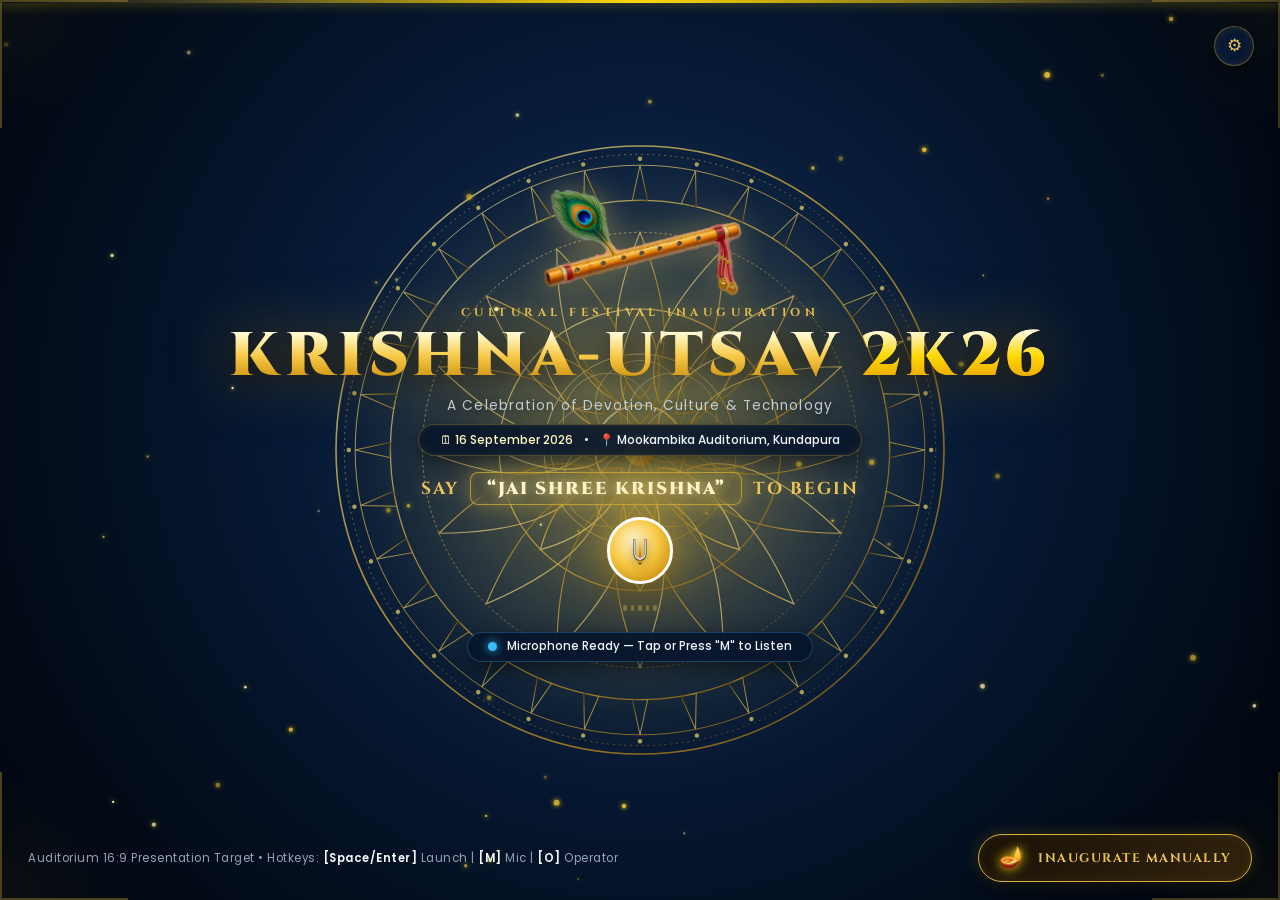
<file: index.html>
<!DOCTYPE html>
<html lang="en">
<head>
  <meta charset="UTF-8">
  <meta http-equiv="refresh" content="0; url='./HTML and CSS/index.html'">
  <title>Redirecting to KRISHNA-UTSAV 2K26...</title>
  <script>
    window.location.replace('./HTML and CSS/index.html');
  </script>
</head>
<body style="background-color: #030b18; color: #f1f5f9; font-family: 'Poppins', sans-serif; display: flex; align-items: center; justify-content: center; height: 100vh; margin: 0;">
  <p style="font-weight: 600;">Entering KRISHNA-UTSAV 2K26 Inauguration... <a href="./HTML and CSS/index.html" style="color: #ecc558;">Click here if not redirected</a>.</p>
</body>
</html>
</file>
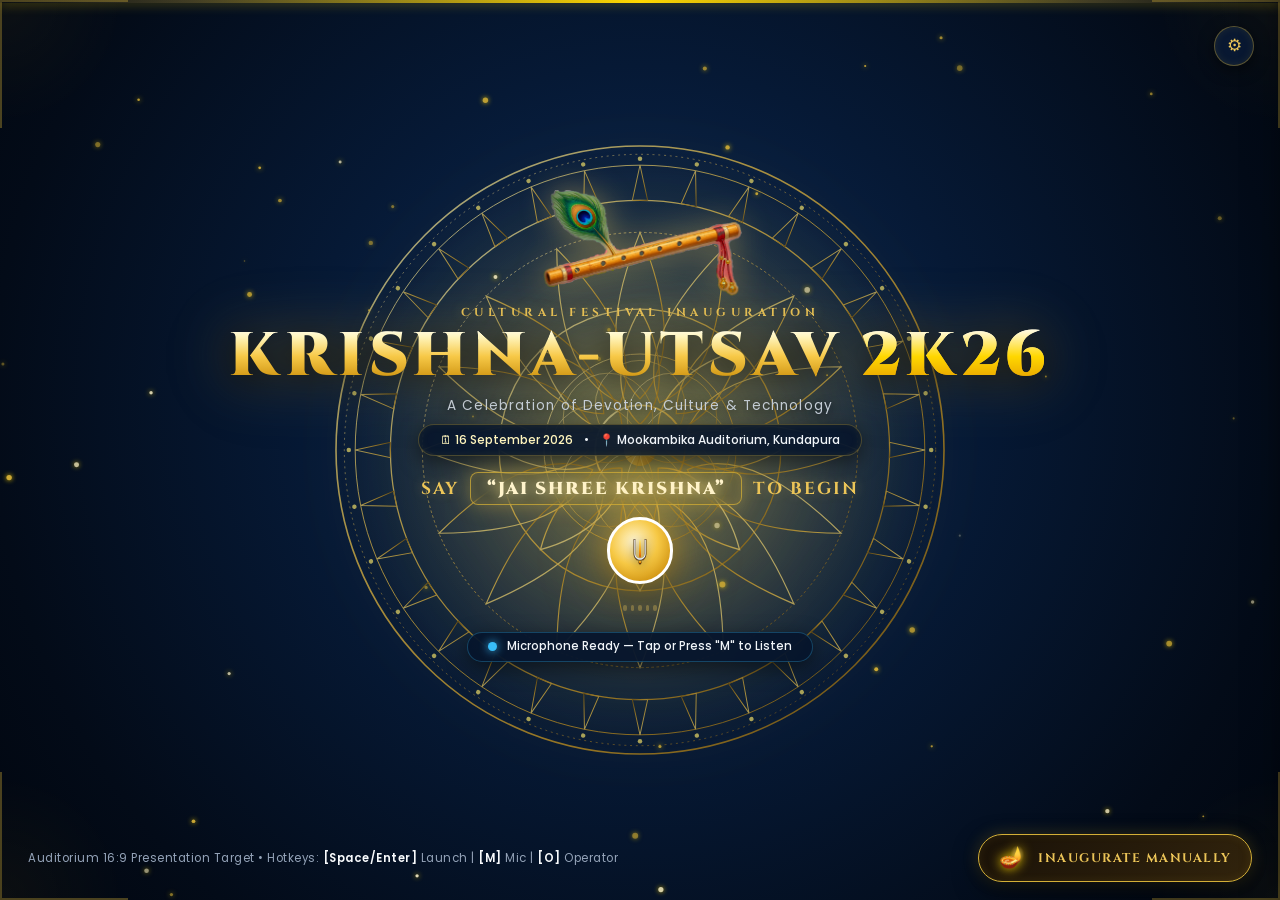
<file: HTML and CSS/index.html>
<!DOCTYPE html>
<html lang="en">
<head>
  <meta charset="UTF-8">
  <meta name="viewport" content="width=device-width, initial-scale=1.0">
  <title>KRISHNA-UTSAV 2K26 — Cinematic Inauguration | Dr. B.B. Hegde College</title>
  <meta name="description" content="Cinematic Inauguration and Sacred Gateway for Krishna-Utsav 2K26 at Dr. B.B. Hegde First Grade College, Kundapura.">
  
  <!-- Preconnect and Load Google Fonts: Cinzel & Poppins -->
  <link rel="preconnect" href="https://fonts.googleapis.com">
  <link rel="preconnect" href="https://fonts.gstatic.com" crossorigin>
  <link href="https://fonts.googleapis.com/css2?family=Cinzel+Decorative:wght@700;900&family=Cinzel:wght@400;600;700;800;900&family=Poppins:wght@300;400;500;600;700;800&display=swap" rel="stylesheet">
  
  <!-- Master Stylesheet -->
  <link rel="stylesheet" href="./style.css?v=bouncy2026">
  <link rel="icon" href="../Image and Audio/images/peacock_feather.png" type="image/png">
</head>
<body>

  <!-- Fullscreen 16:9 Stage Area -->
  <main class="stage-wrapper" id="launch-stage">
    
    <!-- Canvas for Floating Gold Stardust & Divine Burst Particles -->
    <canvas id="particle-canvas"></canvas>

    <!-- Corner Vedic Ornaments -->
    <div class="corner-ornament top-left" aria-hidden="true"></div>
    <div class="corner-ornament top-right" aria-hidden="true"></div>
    <div class="corner-ornament bottom-left" aria-hidden="true"></div>
    <div class="corner-ornament bottom-right" aria-hidden="true"></div>

    <!-- Background Divine Rotating Mandala & Radiant Aura -->
    <div class="mandala-backdrop" aria-hidden="true">
      <img src="../Image and Audio/images/sacred_mandala.svg" alt="Sacred Mandala" class="mandala-img">
    </div>
    <div class="divine-aura-ring" aria-hidden="true"></div>

    <!-- Discreet Floating Operator Toggle Button (Top Right) -->
    <div class="top-operator-wrapper">
      <button class="btn-icon-subtle" id="btn-toggle-operator" title="Auditorium Rehearsal / Operator Controls (Key: O)" aria-label="Open Rehearsal Controls">
        ⚙
      </button>
    </div>

    <!-- ================================================================
         Center Stage: Ceremony Identity & Activation Core
         ================================================================ -->
    <section class="stage-center">
      <!-- Divine Flute Graphic Motif -->
      <img src="../Image and Audio/images/krishna_flute.png" alt="Sri Krishna Flute" class="hero-flute-motif">

      <p class="event-supertitle">CULTURAL FESTIVAL INAUGURATION</p>
      <h1 class="event-main-title">KRISHNA-UTSAV <span class="gold-accent">2K26</span></h1>
      <p class="event-tagline">A Celebration of Devotion, Culture &amp; Technology</p>

      <div class="event-venue-bar">
        <span>🗓 16 September 2026</span>
        <span>•</span>
        <span>📍 Mookambika Auditorium, Kundapura</span>
      </div>

      <!-- Ceremonial Activation Trigger Zone -->
      <div class="activation-section">
        <div class="sacred-phrase-prompt">
          <span class="prompt-text">SAY</span>
          <span class="quote">“JAI SHREE KRISHNA”</span>
          <span class="prompt-text">TO BEGIN</span>
        </div>

        <!-- Central Microphone Orb Trigger -->
        <div class="mic-orb-wrapper">
          <div class="mic-pulse-ring" aria-hidden="true"></div>
          <button class="btn-mic-orb" id="btn-mic-toggle" aria-label="Activate voice recognition or listen">
            <img src="../Image and Audio/images/krishna_tilak.svg" alt="Sri Krishna Tilak" class="tilak-orb-icon">
          </button>
        </div>

        <!-- Real-time Sound Waveform Visualizer -->
        <div class="waveform-container" id="mic-waveform" aria-hidden="true">
          <span class="wave-bar"></span>
          <span class="wave-bar"></span>
          <span class="wave-bar"></span>
          <span class="wave-bar"></span>
          <span class="wave-bar"></span>
        </div>

        <!-- Dynamic Status Indicator Pill -->
        <div class="status-pill status-idle" id="mic-status-pill">
          <span class="status-dot"></span>
          <span id="mic-status-label">Microphone Ready — Tap or Press "M" to Listen</span>
        </div>
      </div>
    </section>

    <!-- ================================================================
         Footer: Stage Reliability & Operator Manual Fallback
         ================================================================ -->
    <footer class="stage-footer">
      <div class="footer-auxiliary">
        <span>Auditorium 16:9 Presentation Target</span>
        <span>•</span>
        <span>Hotkeys: <strong>[Space/Enter]</strong> Launch | <strong>[M]</strong> Mic | <strong>[O]</strong> Operator</span>
      </div>

      <!-- Discreet Manual Inauguration Button for Live Event Safety -->
      <button class="btn-manual-ceremonial" id="btn-manual-launch" aria-label="Inaugurate festival manually without voice recognition">
        <span class="diya-icon">🪔</span>
        <span>INAUGURATE MANUALLY</span>
      </button>
    </footer>

    <!-- ================================================================
         Celebration Awakening & Sacred Reveal Screen Overlay
         ================================================================ -->
    <section id="celebration-reveal-overlay" aria-live="polite">
      <div class="reveal-content-card">
        <h2 class="sacred-phrase-large" id="sacred-phrase-display">
          JAI SHREE KRISHNA
        </h2>
        <div class="event-identity-large" id="event-identity-display">
          <h3 class="celebration-title">KRISHNA-UTSAV <span class="gold-accent">2K26</span></h3>
          <p class="celebration-subtitle">✦ The Celebration Begins ✦</p>
        </div>
      </div>
    </section>

    <!-- Full-screen Portal Light Curtain for Seamless Transition -->
    <div id="portal-curtain" aria-hidden="true">
      <img src="../Image and Audio/images/sacred_mandala.svg" alt="Loading Portal" class="portal-loading-mandala">
      <div id="portal-status-text">Entering Krishna-Utsav Portal...</div>
    </div>

  </main>

  <!-- ================================================================
       Operator Drawer: Rehearsal & Live Stage Control Center
       ================================================================ -->
  <aside class="operator-drawer" id="operator-drawer" aria-label="Stage Operator Panel">
    <div class="operator-drawer-header">
      <span class="operator-title">AV Operator Panel</span>
      <button class="btn-close-drawer" id="btn-close-operator" aria-label="Close Operator Drawer">✕</button>
    </div>

    <!-- Trigger Testing -->
    <div class="operator-section">
      <label class="operator-label">Live Event Simulation</label>
      <button class="operator-btn" id="btn-simulate-voice">⚡ Simulate "Jai Shree Krishna"</button>
      <button class="operator-btn" id="btn-test-krishna-voice">🗣️ Test Little Krishna Welcome (Kannada)</button>
      <button class="operator-btn" id="btn-test-audio">🎵 Test Devotional Flute / Sound</button>
      <button class="operator-btn" id="btn-reset-state" style="background: rgba(201, 24, 43, 0.25); border-color: #c9182b;">🔄 Rehearsal Reset (Key: R)</button>
    </div>

    <!-- Audio Master Controls -->
    <div class="operator-section">
      <label class="operator-label">Auditorium Audio Level</label>
      <input type="range" id="operator-volume-slider" min="0" max="1" step="0.05" value="0.85" style="width: 100%; margin-bottom: 0.6rem;">
      <button class="operator-btn" id="btn-toggle-mute">🔊 Mute Sound</button>
    </div>

    <!-- Little Krishna Character Tone Control -->
    <div class="operator-section">
      <label class="operator-label">Little Krishna Voice Tone: <span id="label-krishna-pitch" style="color: #ffd700;">1.00x (Natural Voice)</span></label>
      <input type="range" id="operator-pitch-slider" min="0.85" max="1.55" step="0.02" value="1.00" style="width: 100%; margin-bottom: 0.6rem;">
    </div>

    <!-- Portal Destination Configuration -->
    <div class="operator-section">
      <label class="operator-label">Portal Destination URL</label>
      <input type="text" class="operator-input" id="input-portal-url" value="./portal_showcase.html">
      <small style="color: #a0b2cc; font-size: 0.75rem;">Configurable target link to transition into after inauguration.</small>
    </div>

    <!-- Hotkey Legend -->
    <div class="operator-section">
      <label class="operator-label">Auditorium Hotkeys</label>
      <div class="hotkey-badge-list">
        <div class="hotkey-row"><span>Ceremonial Launch:</span> <span class="badge-key">Space / Enter</span></div>
        <div class="hotkey-row"><span>Microphone Toggle:</span> <span class="badge-key">M</span></div>
        <div class="hotkey-row"><span>Operator Drawer:</span> <span class="badge-key">O</span></div>
        <div class="hotkey-row"><span>Dry-Run Reset:</span> <span class="badge-key">R</span></div>
      </div>
    </div>
  </aside>

  <!-- ES6+ Module Controller -->
  <script type="module" src="../Java Script/launch.js?v=kannada2026"></script>
</body>
</html>
</file>
<file: HTML and CSS/style.css>
/* ==========================================================================
   KRISHNA-UTSAV 2K26 — CINEMATIC LAUNCH WEBSITE
   Color Theme: Deep Cosmic Midnight Navy, Radiant Temple Gold & Celestial Starlight
   Exact Visual Replica of Official Auditorium Launch Stage
   ========================================================================== */

:root {
  /* Cosmic Midnight & Celestial Navy Palette */
  --bg-color: #030b18;          /* Deepest Obsidian Midnight Blue */
  --bg-space-dark: #01060f;     /* Outer Space Void */
  --bg-space-radial: #0a254d;   /* Celestial Indigo Center Glow */
  --primary: #030b18;
  --primary-light: #0d2a54;
  --primary-glow: #153e78;

  /* Devotional Metallic Gold Tones */
  --gold-primary: #ecc558;      /* Primary Golden Accent */
  --gold-bright: #ffd700;       /* Luminous Pure Gold */
  --gold-light: #fff5bd;        /* Champagne White-Gold Highlight */
  --gold-deep: #b8860b;         /* Deep Burnished Temple Gold */
  --gold-shadow: #8a5e04;       /* Antique Gold Shadow */
  --secondary: #d4af37;         /* Sacred Gold Token */

  /* Typography & Interface Tones */
  --text-white: #ffffff;
  --text-light: #f1f5f9;        /* Soft Starlight White */
  --text-muted: #94a3b8;        /* Silvery Slate */
  --text-subtle: #64748b;

  /* Glassmorphic & Aura Tokens */
  --glass-dark-bg: rgba(4, 18, 38, 0.82);
  --glass-dark-pill: rgba(5, 20, 44, 0.88);
  --glass-border-gold: rgba(212, 175, 55, 0.32);
  --glass-border-glow: rgba(255, 215, 0, 0.65);
  --glass-shadow: 0 10px 30px rgba(0, 0, 0, 0.6), inset 0 0 12px rgba(212, 175, 55, 0.06);

  /* Typography Families */
  --font-serif: 'Cinzel', Georgia, serif;
  --font-sans: 'Poppins', -apple-system, BlinkMacSystemFont, sans-serif;
  
  --transition-smooth: all 0.35s cubic-bezier(0.16, 1, 0.3, 1);
}

/* ==========================================================================
   Base & Reset
   ========================================================================== */
*, *::before, *::after {
  box-sizing: border-box;
  margin: 0;
  padding: 0;
}

html, body {
  width: 100%;
  height: 100%;
  overflow: hidden;
  background-color: var(--bg-color);
  font-family: var(--font-sans);
  color: var(--text-light);
  user-select: none;
  -webkit-font-smoothing: antialiased;
}

/* 16:9 Presentation Stage Wrapper */
.stage-wrapper {
  position: relative;
  width: 100vw;
  height: 100vh;
  display: flex;
  flex-direction: column;
  justify-content: space-between;
  align-items: center;
  background: radial-gradient(circle at 50% 45%, #0c2b57 0%, #061935 42%, #030b18 80%, #01060f 100%);
  padding: clamp(0.75rem, 1.4vw, 1.4rem) clamp(1.2rem, 2.2vw, 2.4rem);
  z-index: 1;
  overflow: hidden;
}

/* Golden Starlight Beam at Top Edge */
.stage-wrapper::before {
  content: '';
  position: absolute;
  top: 0;
  left: 0;
  width: 100%;
  height: 2.5px;
  background: linear-gradient(90deg, transparent 0%, rgba(212, 175, 55, 0.3) 15%, #ffd700 50%, rgba(212, 175, 55, 0.3) 85%, transparent 100%);
  box-shadow: 0 0 12px rgba(255, 215, 0, 0.6);
  z-index: 20;
}

/* Starfield & Golden Particle Canvas */
#particle-canvas {
  position: absolute;
  top: 0;
  left: 0;
  width: 100%;
  height: 100%;
  pointer-events: none;
  z-index: 2;
}

/* Corner Vedic Ornaments with Golden Glow */
.corner-ornament {
  position: absolute;
  width: clamp(80px, 10vw, 150px);
  height: clamp(80px, 10vw, 150px);
  pointer-events: none;
  opacity: 0.35;
  z-index: 3;
}
.corner-ornament.top-left {
  top: 0;
  left: 0;
  border-top: 2px solid var(--secondary);
  border-left: 2px solid var(--secondary);
  background: radial-gradient(circle at 0% 0%, rgba(212, 175, 55, 0.15) 0%, transparent 70%);
}
.corner-ornament.top-right {
  top: 0;
  right: 0;
  border-top: 2px solid var(--secondary);
  border-right: 2px solid var(--secondary);
  background: radial-gradient(circle at 100% 0%, rgba(212, 175, 55, 0.15) 0%, transparent 70%);
}
.corner-ornament.bottom-left {
  bottom: 0;
  left: 0;
  border-bottom: 2px solid var(--secondary);
  border-left: 2px solid var(--secondary);
  background: radial-gradient(circle at 0% 100%, rgba(212, 175, 55, 0.15) 0%, transparent 70%);
}
.corner-ornament.bottom-right {
  bottom: 0;
  right: 0;
  border-bottom: 2px solid var(--secondary);
  border-right: 2px solid var(--secondary);
  background: radial-gradient(circle at 100% 100%, rgba(212, 175, 55, 0.15) 0%, transparent 70%);
}

/* ==========================================================================
   Discreet Floating Operator Trigger (Top Right)
   ========================================================================== */
.top-operator-wrapper {
  position: absolute;
  top: clamp(1rem, 2vw, 1.8rem);
  right: clamp(1rem, 2vw, 1.8rem);
  z-index: 50;
}

.btn-icon-subtle {
  background: rgba(10, 28, 56, 0.85);
  backdrop-filter: blur(12px);
  -webkit-backdrop-filter: blur(12px);
  border: 1px solid rgba(212, 175, 55, 0.4);
  color: var(--gold-primary);
  width: 40px;
  height: 40px;
  border-radius: 50%;
  display: flex;
  align-items: center;
  justify-content: center;
  cursor: pointer;
  font-size: 1.05rem;
  box-shadow: 0 4px 15px rgba(0, 0, 0, 0.5), inset 0 0 8px rgba(212, 175, 55, 0.1);
  transition: var(--transition-smooth);
}

.btn-icon-subtle:hover {
  background: rgba(212, 175, 55, 0.25);
  border-color: var(--gold-bright);
  color: #ffffff;
  transform: rotate(45deg) scale(1.08);
  box-shadow: 0 0 15px rgba(245, 197, 66, 0.6);
}

/* ==========================================================================
   Center Stage: Sacred Identity & Activation Core
   ========================================================================== */
.stage-center {
  position: relative;
  display: flex;
  flex-direction: column;
  align-items: center;
  justify-content: center;
  text-align: center;
  z-index: 10;
  width: 100%;
  max-width: 1200px;
  margin: auto 0;
}

/* Background Mandala & Sacred Golden Aura */
.mandala-backdrop {
  position: absolute;
  top: 50%;
  left: 50%;
  transform: translate(-50%, -50%);
  width: clamp(380px, 50vw, 720px);
  height: clamp(380px, 50vw, 720px);
  pointer-events: none;
  z-index: -1;
  opacity: 0.65;
  transition: transform 1.5s cubic-bezier(0.16, 1, 0.3, 1), opacity 1.5s ease;
}

.mandala-img {
  width: 100%;
  height: 100%;
  object-fit: contain;
  animation: spinMandala 140s linear infinite;
  filter: drop-shadow(0 0 25px rgba(212, 175, 55, 0.45)) brightness(1.05);
}

@keyframes spinMandala {
  from { transform: rotate(0deg); }
  to { transform: rotate(360deg); }
}

.divine-aura-ring {
  position: absolute;
  top: 50%;
  left: 50%;
  transform: translate(-50%, -50%);
  width: clamp(280px, 40vw, 580px);
  height: clamp(280px, 40vw, 580px);
  border-radius: 50%;
  background: radial-gradient(circle, rgba(236, 197, 88, 0.32) 0%, rgba(212, 175, 55, 0.12) 50%, transparent 75%);
  filter: blur(30px);
  animation: pulseAura 4s ease-in-out infinite alternate;
  pointer-events: none;
  z-index: -2;
}

@keyframes pulseAura {
  0% { transform: translate(-50%, -50%) scale(0.92); opacity: 0.5; }
  100% { transform: translate(-50%, -50%) scale(1.15); opacity: 0.9; }
}

/* Sacred Flute Graphic Motif */
.hero-flute-motif {
  width: clamp(130px, 16vw, 210px);
  height: auto;
  object-fit: contain;
  margin-bottom: 0.35rem;
  filter: drop-shadow(0 0 16px rgba(236, 197, 88, 0.45));
  animation: floatFlute 5s ease-in-out infinite alternate;
}

@keyframes floatFlute {
  0% { transform: translateY(0) rotate(-2deg); }
  100% { transform: translateY(-8px) rotate(1deg); }
}

/* Event Supertitle: Arched Gold Serif Typography */
.event-supertitle {
  display: inline-block;
  color: var(--gold-primary);
  font-family: var(--font-serif);
  font-size: clamp(0.72rem, 0.85vw, 0.95rem);
  font-weight: 700;
  text-transform: uppercase;
  letter-spacing: clamp(3px, 0.35vw, 5.5px);
  margin-bottom: 0.35rem;
  text-shadow: 0 0 12px rgba(236, 197, 88, 0.4);
}

/* Main Event Title: Radiant Metallic Gold Gradient */
.event-main-title {
  font-family: var(--font-serif);
  font-size: clamp(2.4rem, 4.8vw, 4.8rem);
  font-weight: 900;
  line-height: 1.05;
  letter-spacing: clamp(2px, 0.35vw, 4.5px);
  background: linear-gradient(180deg, #FFFFFF 0%, #FFF5BD 18%, #F7C948 48%, #D49B18 78%, #966503 100%);
  -webkit-background-clip: text;
  -webkit-text-fill-color: transparent;
  filter: drop-shadow(0 0 30px rgba(245, 197, 66, 0.45)) drop-shadow(0 4px 15px rgba(0, 0, 0, 0.9));
  margin-bottom: 0.35rem;
}

.event-main-title .gold-accent {
  background: linear-gradient(180deg, #FFFFFF 0%, #FFF8D6 20%, #FFD700 50%, #E6A100 80%, #995C00 100%);
  -webkit-background-clip: text;
  -webkit-text-fill-color: transparent;
}

/* Tagline: Crisp Off-White */
.event-tagline {
  font-size: clamp(0.85rem, 1.05vw, 1.15rem);
  font-weight: 400;
  color: #cbd5e1;
  letter-spacing: 1.1px;
  margin-bottom: 0.55rem;
  text-shadow: 0 2px 10px rgba(0, 0, 0, 0.7);
}

/* Event Venue Bar: Sleek Dark Glass Pill with Gold Trim */
.event-venue-bar {
  display: inline-flex;
  align-items: center;
  gap: 0.65rem;
  font-size: clamp(0.75rem, 0.85vw, 0.95rem);
  font-weight: 500;
  color: var(--text-light);
  background: var(--glass-dark-pill);
  backdrop-filter: blur(14px);
  -webkit-backdrop-filter: blur(14px);
  border: 1px solid var(--glass-border-gold);
  padding: 0.35rem 1.3rem;
  border-radius: 30px;
  margin-bottom: clamp(0.8rem, 1.3vw, 1.4rem);
  box-shadow: 0 6px 20px rgba(0, 0, 0, 0.5), inset 0 0 10px rgba(212, 175, 55, 0.08);
}

.event-venue-bar span:first-child {
  color: var(--gold-light);
}

/* ==========================================================================
   Activation Zone: Sacred Prompt, Mic Orb & Waveform
   ========================================================================== */
.activation-section {
  display: flex;
  flex-direction: column;
  align-items: center;
  gap: 0.75rem;
}

.sacred-phrase-prompt {
  font-family: var(--font-serif);
  font-size: clamp(1rem, 1.35vw, 1.55rem);
  color: var(--gold-primary);
  font-weight: 700;
  letter-spacing: 2px;
  text-transform: uppercase;
  display: flex;
  align-items: center;
  gap: 0.7rem;
  text-shadow: 0 0 12px rgba(236, 197, 88, 0.3);
}

.sacred-phrase-prompt .prompt-text {
  color: var(--gold-primary);
}

.sacred-phrase-prompt span.quote {
  color: #fff4cc;
  font-weight: 900;
  padding: 0.25rem 0.95rem;
  background: rgba(212, 175, 55, 0.1);
  backdrop-filter: blur(8px);
  -webkit-backdrop-filter: blur(8px);
  border-radius: 8px;
  border: 1.5px solid rgba(212, 175, 55, 0.75);
  box-shadow: 0 0 20px rgba(245, 197, 66, 0.35), inset 0 0 10px rgba(245, 197, 66, 0.15);
  text-shadow: 0 0 12px rgba(255, 235, 150, 0.8);
}

/* Central Microphone Orb Trigger */
.mic-orb-wrapper {
  position: relative;
  display: flex;
  align-items: center;
  justify-content: center;
}

.mic-pulse-ring {
  position: absolute;
  width: 100%;
  height: 100%;
  border-radius: 50%;
  border: 2px solid rgba(245, 197, 66, 0.7);
  opacity: 0.7;
  animation: ringPulse 2.4s infinite cubic-bezier(0.215, 0.61, 0.355, 1);
}

@keyframes ringPulse {
  0% { transform: scale(0.95); opacity: 0.85; }
  100% { transform: scale(1.65); opacity: 0; }
}

.btn-mic-orb {
  position: relative;
  width: clamp(66px, 5.2vw, 82px);
  height: clamp(66px, 5.2vw, 82px);
  border-radius: 50%;
  background: radial-gradient(circle at 40% 35%, #fff6d1 0%, #f6c844 45%, #d19412 80%, #8c5e00 100%);
  border: 3px solid #ffffff;
  color: #3b2002;
  display: flex;
  align-items: center;
  justify-content: center;
  font-size: clamp(1.6rem, 2.1vw, 2.3rem);
  cursor: pointer;
  box-shadow: 0 0 35px rgba(245, 197, 66, 0.7), 0 0 70px rgba(245, 197, 66, 0.35), 0 10px 30px rgba(0, 0, 0, 0.7);
  transition: var(--transition-smooth);
  outline: none;
}

.btn-mic-orb:hover {
  transform: scale(1.08);
  box-shadow: 0 0 45px rgba(245, 197, 66, 0.9), 0 0 90px rgba(245, 197, 66, 0.5), 0 12px 35px rgba(0, 0, 0, 0.8);
}

.btn-mic-orb:active {
  transform: scale(0.96);
}

.tilak-orb-icon {
  width: 58%;
  height: 58%;
  object-fit: contain;
  pointer-events: none;
  filter: drop-shadow(0 2px 5px rgba(0, 0, 0, 0.45));
  transition: transform 0.3s ease;
}

.btn-mic-orb:hover .tilak-orb-icon {
  transform: scale(1.12);
}

/* Audio Waveform Bars */
.waveform-container {
  display: flex;
  align-items: center;
  gap: 4px;
  height: 24px;
  opacity: 0.35;
  transition: opacity 0.3s ease;
}

.waveform-container.active {
  opacity: 1;
}

.wave-bar {
  width: 3.5px;
  height: 6px;
  background: var(--gold-primary);
  border-radius: 2px;
  box-shadow: 0 0 6px rgba(236, 197, 88, 0.5);
  transition: height 0.15s ease;
}

.waveform-container.active .wave-bar:nth-child(1) { animation: waveAnim 0.7s infinite alternate ease-in-out; }
.waveform-container.active .wave-bar:nth-child(2) { animation: waveAnim 0.9s infinite alternate ease-in-out 0.2s; }
.waveform-container.active .wave-bar:nth-child(3) { animation: waveAnim 1.2s infinite alternate ease-in-out 0.1s; }
.waveform-container.active .wave-bar:nth-child(4) { animation: waveAnim 0.8s infinite alternate ease-in-out 0.3s; }
.waveform-container.active .wave-bar:nth-child(5) { animation: waveAnim 1.1s infinite alternate ease-in-out 0.15s; }

@keyframes waveAnim {
  0% { height: 4px; }
  100% { height: 24px; }
}

/* Status Pill */
.status-pill {
  display: inline-flex;
  align-items: center;
  gap: 10px;
  padding: 0.35rem 1.25rem;
  border-radius: 30px;
  font-size: clamp(0.72rem, 0.8vw, 0.88rem);
  font-weight: 500;
  background: var(--glass-dark-pill);
  backdrop-filter: blur(14px);
  -webkit-backdrop-filter: blur(14px);
  border: 1px solid rgba(56, 189, 248, 0.28);
  box-shadow: 0 6px 20px rgba(0, 0, 0, 0.5);
  color: var(--text-light);
  transition: var(--transition-smooth);
}

.status-dot {
  width: 9px;
  height: 9px;
  border-radius: 50%;
  background: #38bdf8;
  box-shadow: 0 0 10px #38bdf8;
}

.status-idle .status-dot { background: #38bdf8; box-shadow: 0 0 10px #38bdf8; }
.status-requesting .status-dot { background: #eab308; box-shadow: 0 0 10px #eab308; animation: dotBlink 0.8s infinite alternate; }
.status-listening .status-dot { background: #10b981; box-shadow: 0 0 12px #10b981; animation: dotBlink 0.6s infinite alternate; }
.status-detected .status-dot { background: #ffd700; box-shadow: 0 0 16px #ffd700; }
.status-error .status-dot { background: #ef4444; box-shadow: 0 0 10px #ef4444; }
.status-fallback .status-dot { background: var(--gold-primary); }

@keyframes dotBlink {
  0% { opacity: 0.3; }
  100% { opacity: 1; }
}

/* ==========================================================================
   Footer: Auditorium Reliability & Manual Backup
   ========================================================================== */
.stage-footer {
  position: relative;
  width: 100%;
  max-width: 1750px;
  display: flex;
  justify-content: space-between;
  align-items: center;
  z-index: 10;
  gap: 1rem;
}

.footer-auxiliary {
  font-size: clamp(0.72rem, 0.8vw, 0.88rem);
  color: var(--text-muted);
  letter-spacing: 0.5px;
  font-weight: 400;
}

.footer-auxiliary strong {
  color: #f8fafc;
  font-weight: 600;
}

/* Sacred Manual Fallback Button */
.btn-manual-ceremonial {
  display: inline-flex;
  align-items: center;
  gap: 0.75rem;
  background: linear-gradient(135deg, rgba(28, 18, 5, 0.9) 0%, rgba(54, 38, 12, 0.9) 100%);
  border: 1.5px solid #d4af37;
  border-radius: 40px;
  color: var(--gold-primary);
  font-family: var(--font-serif);
  font-size: clamp(0.78rem, 0.88vw, 0.98rem);
  font-weight: 700;
  letter-spacing: 1.5px;
  padding: clamp(0.55rem, 0.7vw, 0.85rem) clamp(1.2rem, 1.5vw, 1.8rem);
  cursor: pointer;
  box-shadow: 0 8px 25px rgba(0, 0, 0, 0.6), 0 0 15px rgba(212, 175, 55, 0.25), inset 0 0 10px rgba(212, 175, 55, 0.1);
  transition: var(--transition-smooth);
}

.btn-manual-ceremonial:hover {
  background: linear-gradient(135deg, rgba(42, 28, 8, 0.95) 0%, rgba(78, 56, 18, 0.95) 100%);
  border-color: var(--gold-bright);
  color: #fff4cc;
  box-shadow: 0 10px 30px rgba(0, 0, 0, 0.7), 0 0 25px rgba(255, 215, 0, 0.45), inset 0 0 15px rgba(255, 215, 0, 0.2);
  transform: translateY(-2px);
}

.btn-manual-ceremonial:active {
  transform: translateY(1px);
}

.diya-icon {
  font-size: 1.3rem;
  filter: drop-shadow(0 0 6px #ffd700);
}

/* ==========================================================================
   Celebration Awakening & Sacred Reveal Screen Overlay
   ========================================================================== */
#celebration-reveal-overlay {
  position: absolute;
  top: 0;
  left: 0;
  width: 100vw;
  height: 100vh;
  display: flex;
  flex-direction: column;
  align-items: center;
  justify-content: center;
  z-index: 100;
  pointer-events: none;
  opacity: 0;
  background: radial-gradient(circle at 50% 50%, rgba(12, 43, 87, 0.97) 0%, rgba(4, 18, 38, 0.99) 65%, rgba(1, 6, 15, 1) 100%);
  transition: opacity 1.2s cubic-bezier(0.16, 1, 0.3, 1);
}

#celebration-reveal-overlay.visible {
  opacity: 1;
  pointer-events: auto;
}

.reveal-content-card {
  position: relative;
  text-align: center;
  max-width: 1300px;
  padding: 2.5rem;
  z-index: 101;
}

/* Sacred Words Grand Display: Luminous Gold Awakening */
.sacred-phrase-large {
  font-family: var(--font-serif);
  font-size: clamp(3rem, 7.5vw, 7.5rem);
  font-weight: 900;
  letter-spacing: clamp(4px, 0.8vw, 12px);
  text-transform: uppercase;
  background: linear-gradient(180deg, #FFFFFF 0%, #FFF5BD 20%, #F7C948 50%, #D49B18 80%, #966503 100%);
  -webkit-background-clip: text;
  -webkit-text-fill-color: transparent;
  filter: drop-shadow(0 0 35px rgba(245, 197, 66, 0.7)) drop-shadow(0 4px 20px rgba(0, 0, 0, 0.9));
  opacity: 0;
  transform: scale(0.85);
  transition: all 1.2s cubic-bezier(0.16, 1, 0.3, 1);
  margin-bottom: 1.5rem;
}

.sacred-phrase-large.animate-reveal {
  opacity: 1;
  transform: scale(1);
}

/* Event Identity Sub-Reveal */
.event-identity-large {
  opacity: 0;
  transform: translateY(30px);
  transition: all 1.2s cubic-bezier(0.16, 1, 0.3, 1);
}

.event-identity-large.animate-reveal {
  opacity: 1;
  transform: translateY(0);
}

.celebration-title {
  font-family: var(--font-serif);
  font-size: clamp(1.8rem, 3.8vw, 4rem);
  font-weight: 800;
  letter-spacing: 4px;
  color: #ffffff;
  margin-bottom: 0.5rem;
  text-shadow: 0 0 25px rgba(245, 197, 66, 0.5);
}

.celebration-subtitle {
  font-size: clamp(1.1rem, 1.8vw, 2rem);
  font-weight: 700;
  color: var(--gold-primary);
  letter-spacing: 3px;
  text-transform: uppercase;
  text-shadow: 0 0 15px rgba(245, 197, 66, 0.5);
}

/* Portal Transition Curtain */
#portal-curtain {
  position: fixed;
  top: 0;
  left: 0;
  width: 100vw;
  height: 100vh;
  background: radial-gradient(circle at 50% 50%, #0c2b57 0%, #061935 45%, #020b18 100%);
  opacity: 0;
  pointer-events: none;
  z-index: 200;
  transition: opacity 1.8s cubic-bezier(0.16, 1, 0.3, 1);
  display: flex;
  flex-direction: column;
  align-items: center;
  justify-content: center;
}

#portal-curtain.active {
  opacity: 1;
  pointer-events: auto;
}

.portal-loading-mandala {
  width: 180px;
  height: 180px;
  object-fit: contain;
  animation: spinMandala 4s linear infinite;
  filter: drop-shadow(0 0 35px rgba(212, 175, 55, 0.7));
  margin-bottom: 2rem;
}

#portal-status-text {
  font-family: var(--font-serif);
  font-size: clamp(1.4rem, 2.2vw, 2.6rem);
  font-weight: 800;
  color: var(--gold-bright);
  letter-spacing: 2px;
  text-shadow: 0 0 16px rgba(255, 215, 0, 0.6);
}

/* Dim background elements when celebration starts */
body.celebration-started .stage-center {
  opacity: 0.15;
  transition: opacity 1.2s ease;
}
body.celebration-started .mandala-backdrop {
  transform: translate(-50%, -50%) scale(1.6);
  opacity: 0.9;
}
body.celebration-started .divine-aura-ring {
  transform: translate(-50%, -50%) scale(2.2);
  opacity: 0.95;
}

/* ==========================================================================
   Operator Drawer & Testing Panel
   ========================================================================== */
.operator-drawer {
  position: fixed;
  top: 0;
  right: -380px;
  width: 360px;
  height: 100vh;
  background: rgba(3, 13, 28, 0.97);
  backdrop-filter: blur(18px);
  -webkit-backdrop-filter: blur(18px);
  border-left: 2px solid var(--secondary);
  box-shadow: -10px 0 35px rgba(0, 0, 0, 0.7);
  padding: 1.5rem;
  z-index: 500;
  transition: right 0.4s cubic-bezier(0.16, 1, 0.3, 1);
  overflow-y: auto;
  color: var(--text-light);
}

.operator-drawer.open {
  right: 0;
}

.operator-drawer-header {
  display: flex;
  justify-content: space-between;
  align-items: center;
  border-bottom: 1px solid rgba(212, 175, 55, 0.35);
  padding-bottom: 0.75rem;
  margin-bottom: 1.25rem;
}

.operator-title {
  font-family: var(--font-serif);
  font-size: 1.2rem;
  font-weight: 700;
  color: var(--gold-bright);
}

.btn-close-drawer {
  background: transparent;
  border: none;
  color: var(--text-muted);
  font-size: 1.5rem;
  cursor: pointer;
  transition: color 0.2s ease;
}
.btn-close-drawer:hover {
  color: #ffffff;
}

.operator-section {
  margin-bottom: 1.5rem;
}

.operator-label {
  font-size: 0.8rem;
  font-weight: 700;
  text-transform: uppercase;
  letter-spacing: 1px;
  color: var(--gold-primary);
  margin-bottom: 0.6rem;
  display: block;
}

.operator-btn {
  width: 100%;
  background: rgba(8, 25, 52, 0.9);
  border: 1px solid rgba(212, 175, 55, 0.4);
  color: var(--text-light);
  border-radius: 8px;
  padding: 0.65rem 1rem;
  font-size: 0.85rem;
  font-weight: 700;
  margin-bottom: 0.6rem;
  cursor: pointer;
  box-shadow: 0 2px 8px rgba(0, 0, 0, 0.3);
  transition: var(--transition-smooth);
}
.operator-btn:hover {
  background: rgba(212, 175, 55, 0.2);
  border-color: var(--gold-bright);
  color: var(--gold-bright);
}

.operator-input {
  width: 100%;
  background: rgba(4, 18, 38, 0.9);
  border: 1px solid rgba(212, 175, 55, 0.4);
  color: #ffffff;
  padding: 0.5rem 0.75rem;
  border-radius: 6px;
  font-size: 0.85rem;
  margin-bottom: 0.75rem;
}

.hotkey-badge-list {
  display: flex;
  flex-direction: column;
  gap: 0.4rem;
  font-size: 0.8rem;
}
.hotkey-row {
  display: flex;
  justify-content: space-between;
  align-items: center;
}
.badge-key {
  background: rgba(212, 175, 55, 0.15);
  border: 1px solid rgba(212, 175, 55, 0.4);
  padding: 2px 6px;
  border-radius: 4px;
  font-family: monospace;
  color: var(--gold-bright);
  font-weight: 700;
}

/* ==========================================================================
   Reduced Motion & Responsive
   ========================================================================== */
@media (prefers-reduced-motion: reduce) {
  *, *::before, *::after {
    animation-duration: 0.01ms !important;
    animation-iteration-count: 1 !important;
    transition-duration: 0.01ms !important;
    scroll-behavior: auto !important;
  }
}

@media (max-width: 900px) {
  .stage-header {
    flex-direction: column;
    gap: 0.6rem;
  }
  .stage-footer {
    flex-direction: column;
    text-align: center;
    gap: 0.75rem;
  }
}
</file>
